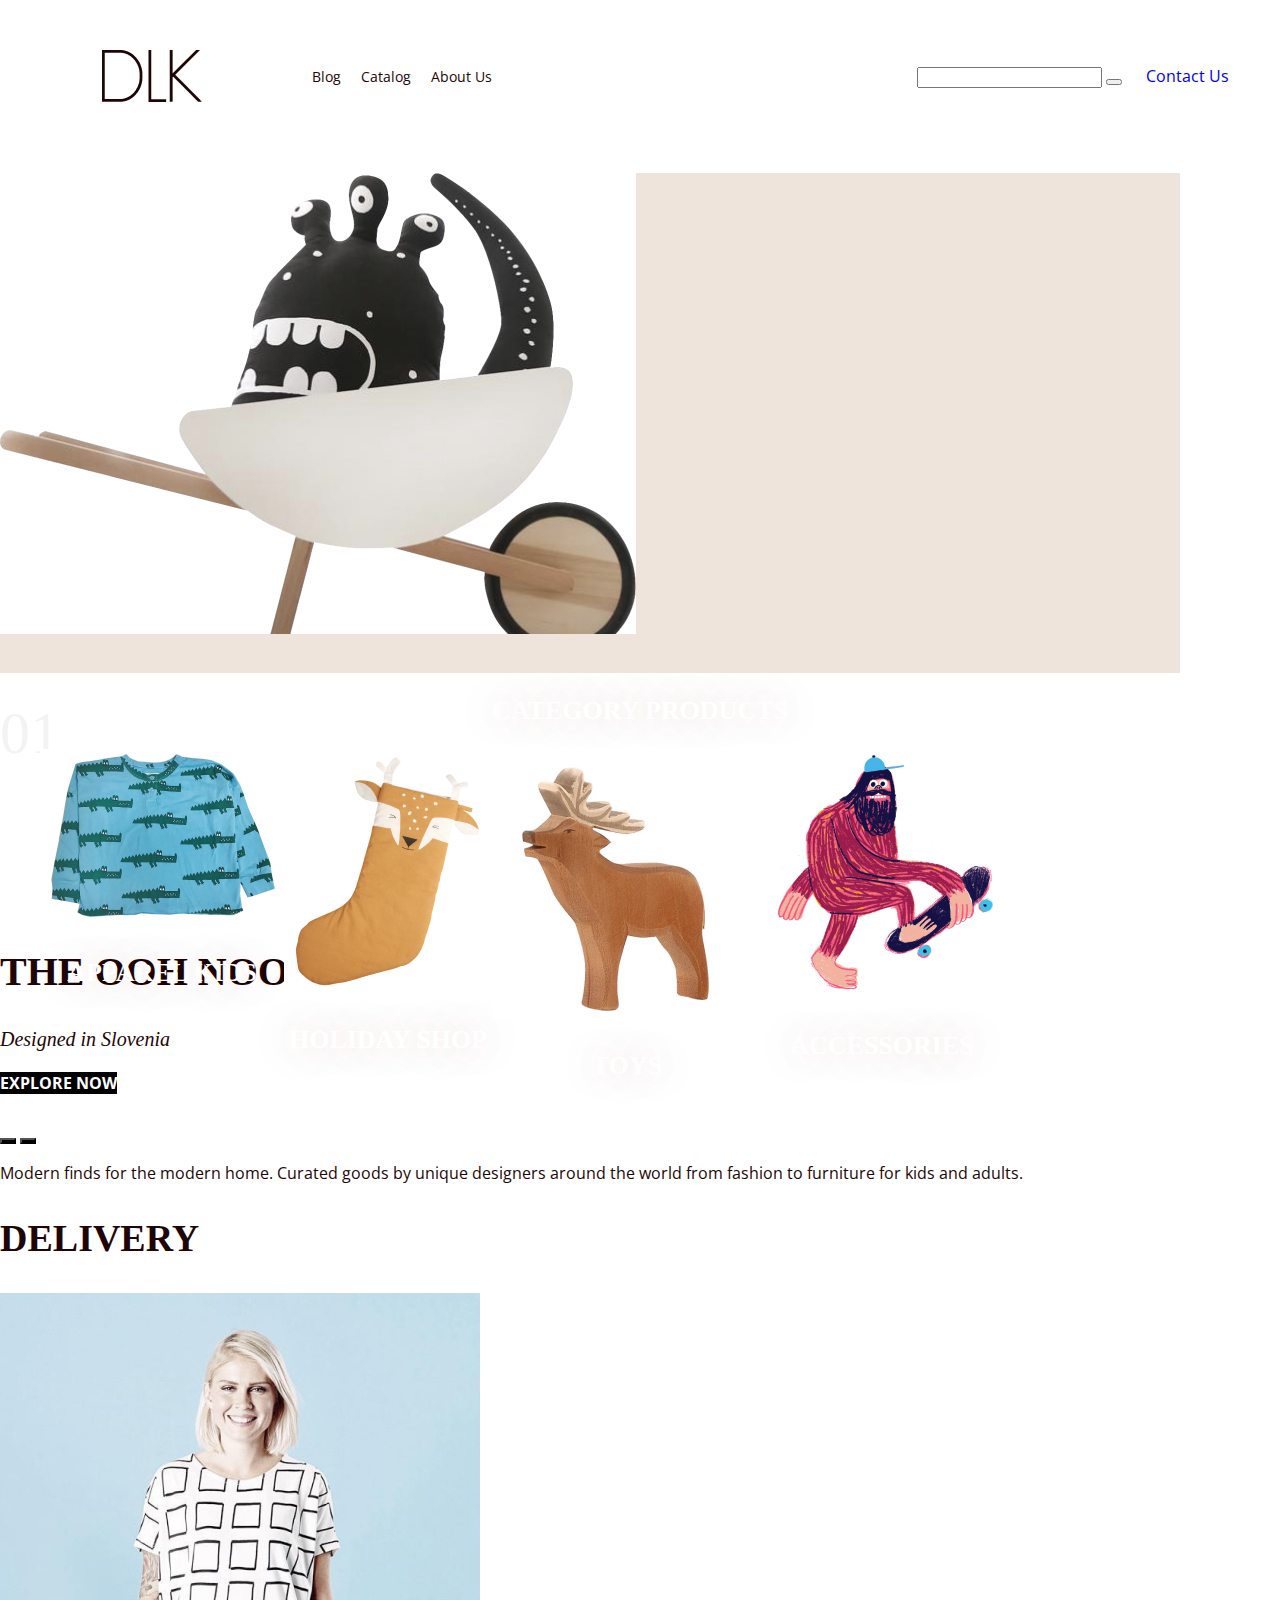
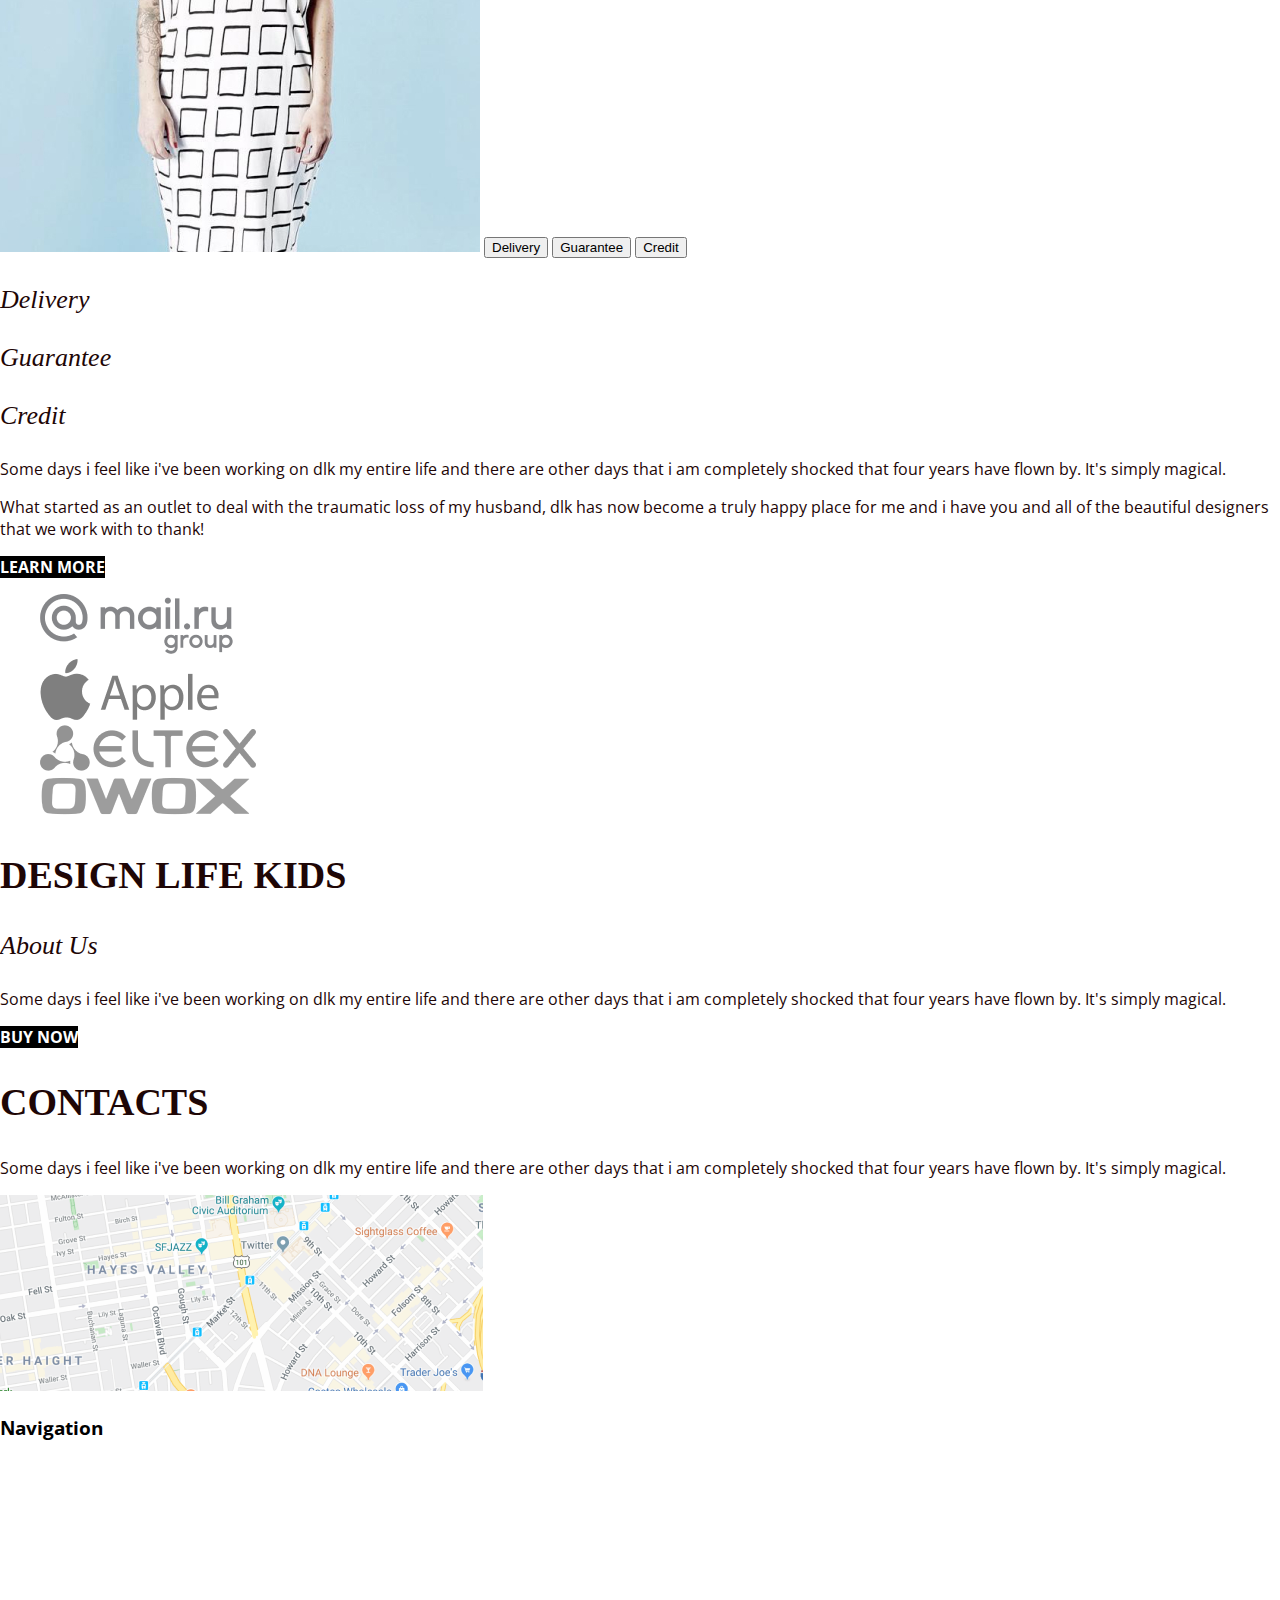
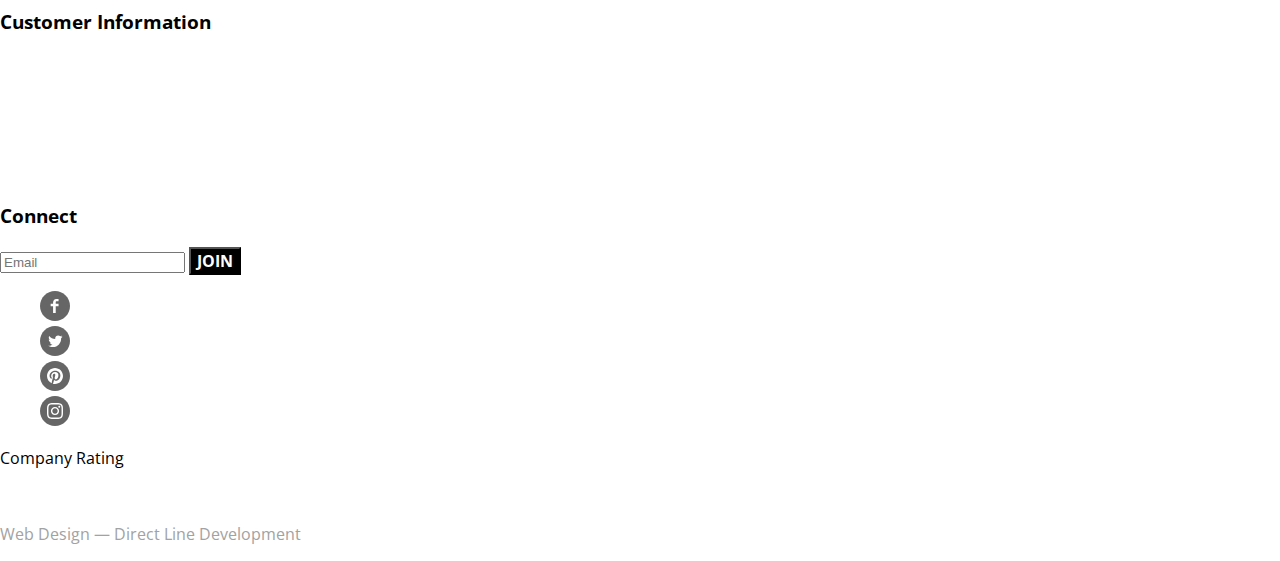
<file: index.html>
<!DOCTYPE html>
<html lang="en">
<head>
    <meta charset="UTF-8">
    <meta http-equiv="X-UA-Compatible" content="IE=edge">
    <meta name="viewport" content="width=device-width, initial-scale=1.0">
    <title>Document</title>
    <link rel="preconnect" href="https://fonts.gstatic.com">    
    <link href="https://fonts.googleapis.com/css2?family=Open+Sans:ital,wght@0,300;0,400;0,600;0,700;0,800;1,300;1,400;1,600;1,700;1,800&display=swap" rel="stylesheet">
    <link rel="stylesheet" href="https://necolas.github.io/normalize.css/latest/normalize.css">
    <link rel="stylesheet" href="/main.css">
    <link rel="stylesheet" href="./style.css">
</head>
<body>
    <header class="header">
        <div class="container">
            <div class="header-content">
                <img src="/images/main-logo.png" alt="logo" class="header-logo">
                <nav class="header">
                    <ul class="header-nav-list">
                        <li><a href="#" class="header-link">Blog</a></li>
                        <li><a href="#" class="header-link">Catalog</a></li>
                        <li><a href="#" class="header-link">About Us</a></li>
                    </ul>
                </nav>
                <form class="header-search">
                    <input type="text" placeholder="">
                    <button type="submit"></button>
                </form>
                <a class="header-btn" href="/pages/contact-us">Contact  Us</a>
            </div>            
        </div>       
    </header>
    <main>
        <h1 class="unvisible"></h1>
        <section class="poster1">
            <img src="/images/poster1.jpg" alt="logo" class="poster1-logo">
            <p class="poster1-number">01</p>
            <ul class="category-nav-list">
                <li><button class="category-btn1 active btn"></button></li>
                <li><button class="category-btn1 btn"></button></li>
                <li><button class="category-btn1 btn"></button></li>
                <li><button class="category-btn1 btn"></button></li>
            </ul>
            <h2 class="poster1-title">THE OOH NOO COLLECTION</h2>
            <p class="poster1-designed">Designed in Slovenia</p>
            <a class="poster1-btn btn" href="#">EXPLORE NOW</a>
            <p><span class="poster1-shipping">Free (continental) USA shipping on all orders of $100 USD or more!</span></p>
        </section>
        <section class="category">
            <h2 class="category-title">Category Products</h2>
            <ul class="category-list">
                <li class="categorys">
                    <img class="category-logo" src="/images/category-1.jpg" alt="category-1">
                    <h3 class="category-title">APPAREL
                        KIDS</h3>
                </li>
                <li class="categorys">
                    <img class="category-logo" src="/images/category-2.jpg" alt="category-2">
                    <h3 class="category-title">HOLIDAY
                        SHOP</h3>
                </li>
                <li class="categorys">
                    <img class="category-logo" src="/images/category-3.jpg" alt="category-3">
                    <h3 class="category-title">TOYS</h3>
                </li>
                <li class="categorys">
                    <img class="category-logo" src="/images/category-4.jpg" alt="category-4">
                    <h3 class="category-title">ACCESSORIES</h3>
                </li>
            </ul>
            <button class="button-prev-category btn"></button>
            <button class="button-next-category btn"></button>
            <p class="category-description">Modern finds for the modern home. Curated goods by unique designers around the world from fashion to furniture for kids and adults.</p>
        </section>
        <section class="delivery">
            <h2 class="delivery-title">Delivery</h2>
            <img class="delivery-logo" src="/images/delivery-logo.jpg" alt="delivery-img">
            <button class="delivery-btn">Delivery</button>
            <button class="delivery-btn">Guarantee</button>
            <button class="delivery-btn">Credit</button>
            <h3 class="delivery-title-list unique-delivery">Delivery</h3>
            <h3 class="delivery-title-list">Guarantee</h3>
            <h3 class="delivery-title-list">Credit</h3>
            <p class="delivery-description">Some days i feel like i've been working on dlk my entire life and there are other days that i am completely shocked that four years have flown by. It's simply magical.</p>
            <p class="delivery-description">What started as an outlet to deal  with the traumatic loss of my husband, dlk has now become a truly happy place for me and i have you and all of the beautiful designers that we work with to thank!</p>
            <a class="delivery-btn btn" href="#">LEARN MORE</a>
        </section>
        <section class="partners">
            <ul class="partners-list">
                <li class="partner"><a href="" class="partners-link"><img class="partners-img" src="/images/partner-1.png" alt="partners"></a></li>
                <li class="partner"><a href="" class="partners-link"><img class="partners-img" src="/images/partner-2.png" alt="partners"></a></li>
                <li class="partner"><a href="" class="partners-link"><img class="partners-img" src="/images/partner-3.png" alt="partners"></a></li>
                <li class="partner"><a href="" class="partners-link"><img class="partners-img" src="/images/partner-4.png" alt="partners"></a></li>
            </ul>
        </section>
    </main>
    <section class="about-us">
        <div class="about-us">
            <h2 class="about-us-title">Design Life Kids</h2>
            <p class="about-us-about">About Us</p>
            <p class="about-us-description">Some days i feel like i've been working on dlk my entire life and there are other days that i am completely shocked that four years have flown by. It's simply magical.</p>
            <a class="about-us-btn btn" href="#">BUY NOW</a>
        </div>
        <div class="map">
            <h2 class="map-title">Contacts</h2>
            <p class="map-description">Some days i feel like i've been working on dlk my entire life and there are other days that i am completely shocked that four years have flown by. It's simply magical.</p>
            <img class="map-img" src="/images/map.png" alt="map-img">
        </div>
    </section>
    <footer class="footer">
        <section class="footer-nav">
            <h3 class="footer-title">Navigation</h3>
            <nav class="footer-nav">
                <ul class="footer-list">
                    <li class="footer-choice"><a href="#" class="footer-link">About Us</a></li>
                    <li class="footer-choice"><a href="#" class="footer-link">Blog</a></li>
                    <li class="footer-choice"><a href="#" class="footer-link">Design Services</a></li>
                    <li class="footer-choice"><a href="#" class="footer-link">Featured On</a></li>
                    <li class="footer-choice"><a href="#" class="footer-link">2018 Holiday Catalog</a></li>
                    <li class="footer-choice"><a href="#" class="footer-link">Shop By Designer</a></li>
                </ul>
            </nav>
        </section>
        <section class="footer-customer">
            <h3 class="footer-title">Customer Information</h3>
                <ul class="footer-list">
                    <li class="footer-customer-choice"><a href="#" class="footer-link">Contact Us</a></li>
                    <li class="footer-customer-choice"><a href="#" class="footer-link">Sale Exclusions</a></li>
                    <li class="footer-customer-choice"><a href="#" class="footer-link">Shipping & Returns</a></li>
                    <li class="footer-customer-choice"><a href="#" class="footer-link">Terms & Conditions</a></li>
                    <li class="footer-customer-choice"><a href="#" class="footer-link">Privacy Policy</a></li>
                    <li class="footer-customer-choice"><a href="#" class="footer-link">Search</a></li>
                </ul>
        </section>
        <section class="footer-connect">
            <h3 class="footer-title">Connect</h3>
            <form class="footer-connect-search">
                <input class="footer-input" type="text" placeholder="Email">
                <button class="footer-search-btn btn" type="submit">JOIN</button>
            </form>
            <ul class="footer-list">
                <li class="footer-link-logo">
                    <a href="#">
                        <svg width="30" height="30" viewBox="0 0 30 30" fill="none" xmlns="http://www.w3.org/2000/svg">
                            <path fill-rule="evenodd" clip-rule="evenodd" d="M0 15C0 6.71573 6.71573 0 15 0C23.2843 0 30 6.71573 30 15C30 23.2843 23.2843 30 15 30C6.71573 30 0 23.2843 0 15Z" fill="#666666"/>
                            <path fill-rule="evenodd" clip-rule="evenodd" d="M18.5527 10.3672H16.2967C16.0307 10.3672 15.7337 10.7172 15.7337 11.1852V12.8142H18.5527V15.1352H15.7337V22.1052H13.0707V15.1352H10.6577V12.8142H13.0707V11.4472C13.0707 9.48823 14.4317 7.89423 16.2967 7.89423H18.5527V10.3672Z" fill="white"/>
                        </svg>
                    </a>
                </li>
                <li class="footer-link-logo">
                    <a href="#">
                        <svg width="30" height="30" viewBox="0 0 30 30" fill="none" xmlns="http://www.w3.org/2000/svg">
                            <path fill-rule="evenodd" clip-rule="evenodd" d="M0 15C0 6.71573 6.71573 0 15 0C23.2843 0 30 6.71573 30 15C30 23.2843 23.2843 30 15 30C6.71573 30 0 23.2843 0 15Z" fill="#666666"/>
                            <path fill-rule="evenodd" clip-rule="evenodd" d="M21.1006 12.2891C21.1056 12.4161 21.1096 12.5431 21.1096 12.6721C21.1096 16.5761 18.1366 21.0781 12.7026 21.0781C11.0346 21.0781 9.48058 20.5881 8.17358 19.7501C8.40658 19.7771 8.64158 19.7911 8.87958 19.7911C10.2636 19.7911 11.5376 19.3181 12.5486 18.5251C11.2556 18.5021 10.1656 17.6481 9.78758 16.4751C9.96858 16.5101 10.1546 16.5271 10.3446 16.5271C10.6136 16.5271 10.8746 16.4921 11.1226 16.4241C9.77158 16.1521 8.75158 14.9591 8.75158 13.5271V13.4901C9.15058 13.7111 9.60758 13.8441 10.0916 13.8591C9.29858 13.3301 8.77758 12.4261 8.77758 11.4001C8.77758 10.8591 8.92258 10.3521 9.17658 9.91612C10.6326 11.7031 12.8106 12.8791 15.2656 13.0021C15.2156 12.7851 15.1906 12.5601 15.1906 12.3281C15.1906 10.6971 16.5126 9.37512 18.1446 9.37512C18.9936 9.37512 19.7616 9.73212 20.2996 10.3071C20.9736 10.1761 21.6056 9.93012 22.1766 9.59012C21.9556 10.2811 21.4886 10.8591 20.8766 11.2251C21.4746 11.1541 22.0446 10.9961 22.5756 10.7601C22.1776 11.3521 21.6776 11.8731 21.1006 12.2891Z" fill="white"/>
                        </svg>
                    </a>
                </li>
                <li class="footer-link-logo">
                    <a href="#">
                        <svg width="30" height="30" viewBox="0 0 30 30" fill="none" xmlns="http://www.w3.org/2000/svg">
                            <path fill-rule="evenodd" clip-rule="evenodd" d="M0 15C0 6.71573 6.71573 0 15 0C23.2843 0 30 6.71573 30 15C30 23.2843 23.2843 30 15 30C6.71573 30 0 23.2843 0 15Z" fill="#666666"/>
                            <path fill-rule="evenodd" clip-rule="evenodd" d="M15.0005 7C10.5825 7 7 10.5816 7 15.0005C7 18.2754 8.97001 21.0902 11.7896 22.3273C11.767 21.7694 11.7858 21.0977 11.9279 20.49C12.0821 19.8408 12.9571 16.1313 12.9571 16.1313C12.9571 16.1313 12.7021 15.6205 12.7021 14.865C12.7021 13.6796 13.3898 12.7943 14.245 12.7943C14.9722 12.7943 15.3241 13.3409 15.3241 13.9957C15.3241 14.7267 14.8575 15.8208 14.6176 16.8341C14.4172 17.6836 15.0428 18.3751 15.8801 18.3751C17.3957 18.3751 18.4165 16.4286 18.4165 14.1218C18.4165 12.3691 17.2358 11.0567 15.088 11.0567C12.6617 11.0567 11.1498 12.8658 11.1498 14.8866C11.1498 15.5847 11.3549 16.0758 11.6767 16.4559C11.8253 16.6318 11.8451 16.7014 11.7914 16.9027C11.7538 17.0486 11.6654 17.4042 11.6287 17.5444C11.5751 17.7466 11.4114 17.82 11.2288 17.7448C10.1102 17.2885 9.58999 16.0645 9.58999 14.6881C9.58999 12.4161 11.5064 9.68972 15.3072 9.68972C18.3619 9.68972 20.3724 11.9015 20.3724 14.2732C20.3724 17.4117 18.6282 19.7562 16.0551 19.7562C15.1924 19.7562 14.3795 19.2895 14.1011 18.7599C14.1011 18.7599 13.6363 20.6029 13.5385 20.9585C13.3691 21.5747 13.037 22.1919 12.7332 22.6717C13.4529 22.8843 14.213 23 15.0005 23C19.4184 23 23 19.4184 23 15.0005C23 10.5816 19.4184 7 15.0005 7Z" fill="white"/>
                        </svg>
                    </a>
                </li>
                <li class="footer-link-logo">
                    <a href="#">
                        <svg width="30" height="30" viewBox="0 0 30 30" fill="none" xmlns="http://www.w3.org/2000/svg">
                            <path fill-rule="evenodd" clip-rule="evenodd" d="M0 15C0 6.71573 6.71573 0 15 0C23.2843 0 30 6.71573 30 15C30 23.2843 23.2843 30 15 30C6.71573 30 0 23.2843 0 15Z" fill="#666666"/>
                            <path fill-rule="evenodd" clip-rule="evenodd" d="M15 7C12.8273 7 12.5549 7.0092 11.7016 7.04813C10.8501 7.08697 10.2686 7.22223 9.7597 7.42C9.23363 7.62443 8.7875 7.89797 8.3427 8.3427C7.89797 8.7875 7.62443 9.23363 7.42 9.7597C7.22223 10.2686 7.08697 10.8501 7.04813 11.7016C7.0092 12.5549 7 12.8273 7 15C7 17.1727 7.0092 17.4451 7.04813 18.2984C7.08697 19.1499 7.22223 19.7314 7.42 20.2403C7.62443 20.7664 7.89797 21.2125 8.3427 21.6573C8.7875 22.102 9.23363 22.3756 9.7597 22.58C10.2686 22.7778 10.8501 22.913 11.7016 22.9519C12.5549 22.9908 12.8273 23 15 23C17.1727 23 17.4451 22.9908 18.2984 22.9519C19.1499 22.913 19.7314 22.7778 20.2403 22.58C20.7664 22.3756 21.2125 22.102 21.6573 21.6573C22.102 21.2125 22.3756 20.7664 22.58 20.2403C22.7778 19.7314 22.913 19.1499 22.9519 18.2984C22.9908 17.4451 23 17.1727 23 15C23 12.8273 22.9908 12.5549 22.9519 11.7016C22.913 10.8501 22.7778 10.2686 22.58 9.7597C22.3756 9.23363 22.102 8.7875 21.6573 8.3427C21.2125 7.89797 20.7664 7.62443 20.2403 7.42C19.7314 7.22223 19.1499 7.08697 18.2984 7.04813C17.4451 7.0092 17.1727 7 15 7ZM15 8.44143C17.1361 8.44143 17.3891 8.4496 18.2327 8.4881C19.0127 8.52367 19.4363 8.65397 19.7182 8.76353C20.0916 8.90867 20.3581 9.08203 20.638 9.362C20.918 9.6419 21.0913 9.9084 21.2365 10.2818C21.346 10.5637 21.4763 10.9873 21.5119 11.7673C21.5504 12.6109 21.5586 12.8639 21.5586 15C21.5586 17.1361 21.5504 17.3891 21.5119 18.2327C21.4763 19.0127 21.346 19.4363 21.2365 19.7182C21.0913 20.0916 20.918 20.3581 20.638 20.638C20.3581 20.918 20.0916 21.0913 19.7182 21.2365C19.4363 21.346 19.0127 21.4763 18.2327 21.5119C17.3892 21.5504 17.1363 21.5586 15 21.5586C12.8637 21.5586 12.6108 21.5504 11.7673 21.5119C10.9873 21.4763 10.5637 21.346 10.2818 21.2365C9.9084 21.0913 9.64193 20.918 9.36197 20.638C9.08207 20.3581 8.90867 20.0916 8.76353 19.7182C8.65397 19.4363 8.52367 19.0127 8.4881 18.2327C8.4496 17.3891 8.44143 17.1361 8.44143 15C8.44143 12.8639 8.4496 12.6109 8.4881 11.7673C8.52367 10.9873 8.65397 10.5637 8.76353 10.2818C8.90867 9.9084 9.08203 9.6419 9.36197 9.362C9.64193 9.08203 9.9084 8.90867 10.2818 8.76353C10.5637 8.65397 10.9873 8.52367 11.7673 8.4881C12.6109 8.4496 12.8639 8.44143 15 8.44143ZM10.8919 15C10.8919 12.7311 12.7311 10.8919 15 10.8919C17.2689 10.8919 19.1081 12.7311 19.1081 15C19.1081 17.2689 17.2689 19.1081 15 19.1081C12.7311 19.1081 10.8919 17.2689 10.8919 15ZM15 17.6667C13.5272 17.6667 12.3333 16.4728 12.3333 15C12.3333 13.5272 13.5272 12.3333 15 12.3333C16.4728 12.3333 17.6667 13.5272 17.6667 15C17.6667 16.4728 16.4728 17.6667 15 17.6667ZM19.2704 11.6896C19.8006 11.6896 20.2304 11.2598 20.2304 10.7296C20.2304 10.1994 19.8006 9.76957 19.2704 9.76957C18.7402 9.76957 18.3104 10.1994 18.3104 10.7296C18.3104 11.2598 18.7402 11.6896 19.2704 11.6896Z" fill="white"/>
                        </svg>
                    </a>
                </li>
            </ul>
        </section>
        <div id="rating">
            <div class="comment" id="message">Company Rating</div>
            <div>
                <div class="stars" id="db_1"></div>
            </div>
        </div>
        <p class="copyright-notice">Copyright © 2018 Dlk • Design Life Kids</p>
        <p class="developer">Web Design — Direct Line Development</p>
    </footer>
</body>
</html>
</file>
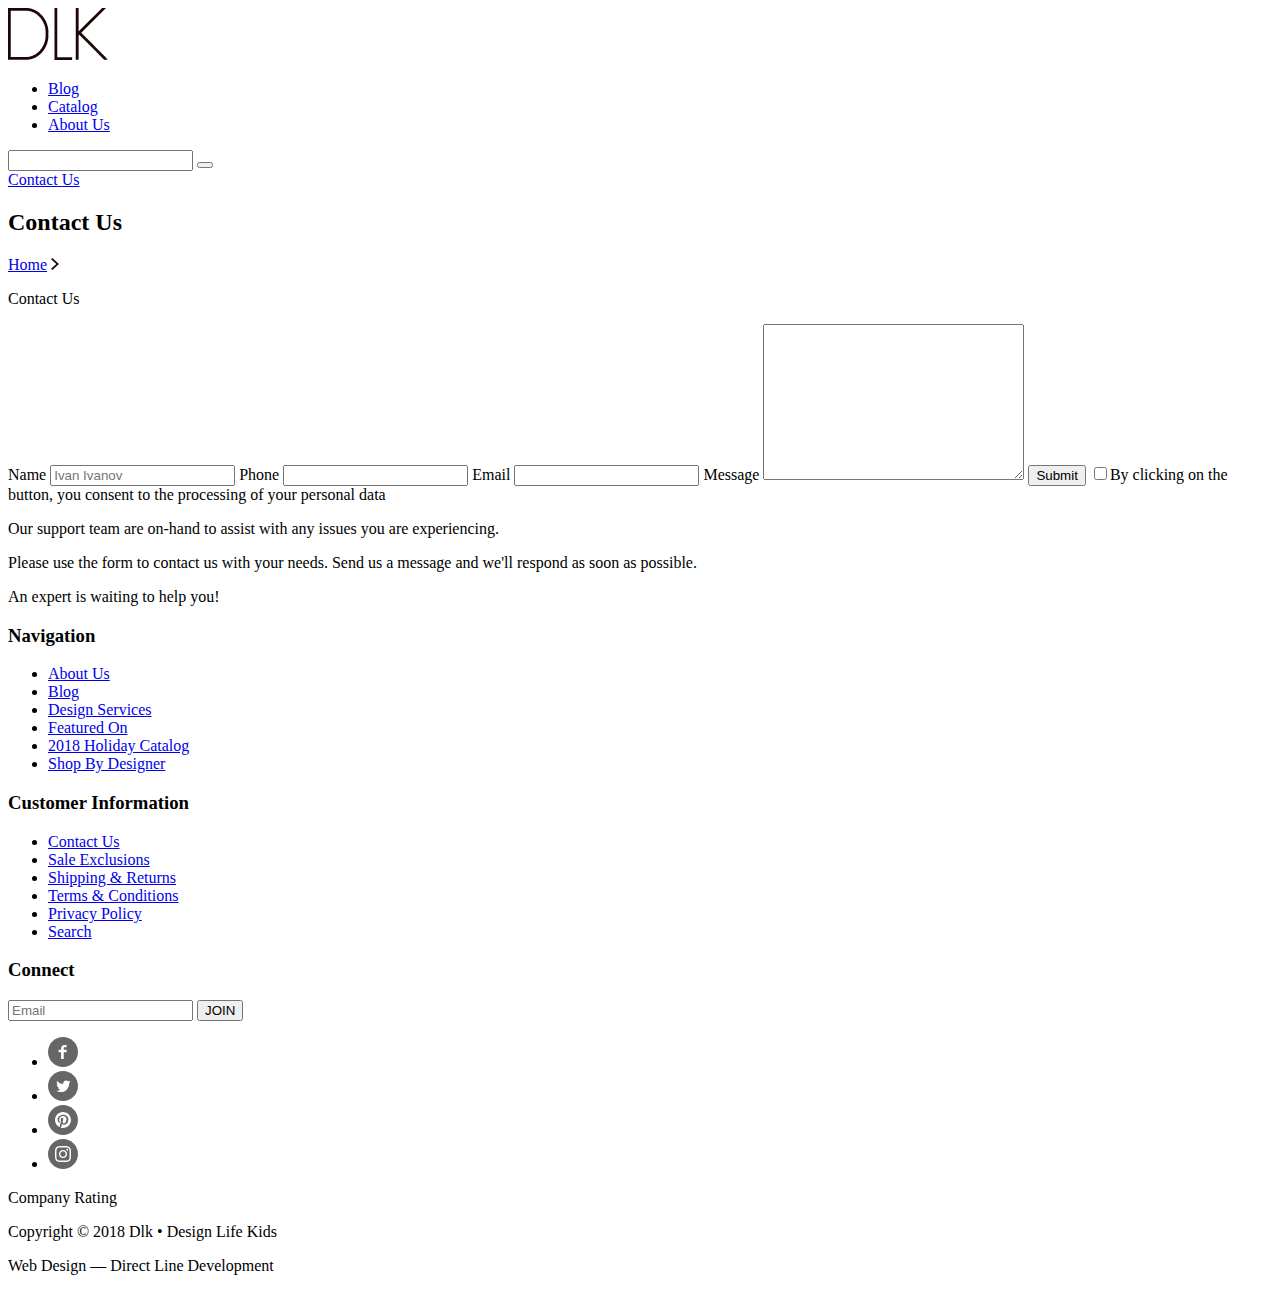
<file: pages/contact-us/index.html>
<!DOCTYPE html>
<html lang="en">
<head>
    <meta charset="UTF-8">
    <meta http-equiv="X-UA-Compatible" content="IE=edge">
    <meta name="viewport" content="width=device-width, initial-scale=1.0">
    <title>Document</title>
</head>
<body>
    <header class="header">
        <a href="/">
            <img src="/images/main-logo.png" alt="logo" class="header-logo">
        </a>        
        <nav class="header">
            <ul>
                <li><a href="#" class="link">Blog</a></li>
                <li><a href="#" class="link">Catalog</a></li>
                <li><a href="#" class="link">About Us</a></li>
            </ul>
        </nav>
        <form class="header-search">
            <input type="text" placeholder="">
            <button type="submit"></button>
        </form>
        <a class="header-btn btn" href="/pages/contact-us">Contact  Us</a>
    </header>
    <main>
        <h2 class="contact-us-title">Contact  Us</h2>
        <div class="contact-us-switcher">
            <a href="/">Home</a>
            <svg class="contact-us-switch" width="8" height="12" viewBox="0 0 8 12" fill="none" xmlns="http://www.w3.org/2000/svg">
                <path fill-rule="evenodd" clip-rule="evenodd" d="M1.31229 0L0 1.17735L5.37541 6L0 10.8227L1.31229 12L8 6L1.31229 0Z" fill="#1E0606"/>
            </svg>
            <p class="contact-us-text">Contact Us</p>
        </div>        
        <form method="get">
            <label>
                <span>
                    Name
                </span>
                <input type="text" name="Name" placeholder="Ivan Ivanov">
            </label><label>
                <span>
                    Phone
                </span>
                <input type="text" name="Phone" >
            </label><label>
                <span>
                    Email
                </span>
                <input type="email" name="Email" >
            </label>     
            <label>
                <span>
                    Message
                </span>
                <textarea name="message" cols="30" rows="10"></textarea>
            </label>
            <button class="btn">Submit</button>
            <input type="checkbox" name="consentPersonalData"><span>By clicking on the button, you consent to the processing of your personal data</span>
        </form>
        <p class="contact-us-text">Our support team are on-hand to assist with any issues you are experiencing.</p>
        <p class="contact-us-text">Please use the form to contact us with your needs. Send us a message and we'll respond as soon as possible.</p>
        <span class="text-help-you">An expert is waiting to help you!</span>
    </main>
    <footer>
        <section class="footer-nav">
            <h3 class="footer-nav-title">Navigation</h3>
            <nav class="footer-nav">
                <ul class="footer-nav-list">
                    <li class="footer-nav-choice"><a href="#" class="footer-nav-link">About Us</a></li>
                    <li class="footer-nav-choice"><a href="#" class="footer-nav-link">Blog</a></li>
                    <li class="footer-nav-choice"><a href="#" class="footer-nav-link">Design Services</a></li>
                    <li class="footer-nav-choice"><a href="#" class="footer-nav-link">Featured On</a></li>
                    <li class="footer-nav-choice"><a href="#" class="footer-nav-link">2018 Holiday Catalog</a></li>
                    <li class="footer-nav-choice"><a href="#" class="footer-nav-link">Shop By Designer</a></li>
                </ul>
            </nav>
        </section>
        <section class="footer-customer">
            <h3 class="footer-customer-title">Customer Information</h3>
                <ul class="footer-customer-list">
                    <li class="footer-customer-choice"><a href="#" class="footer-customer-link">Contact Us</a></li>
                    <li class="footer-customer-choice"><a href="#" class="footer-customer-link">Sale Exclusions</a></li>
                    <li class="footer-customer-choice"><a href="#" class="footer-customer-link">Shipping & Returns</a></li>
                    <li class="footer-customer-choice"><a href="#" class="footer-customer-link">Terms & Conditions</a></li>
                    <li class="footer-customer-choice"><a href="#" class="footer-customer-link">Privacy Policy</a></li>
                    <li class="footer-customer-choice"><a href="#" class="footer-customer-link">Search</a></li>
                </ul>
        </section>
        <section class="footer-connect">
            <h3 class="footer-connect-title">Connect</h3>
            <form class="footer-connect-search">
                <input class="footer-input" type="text" placeholder="Email">
                <button class="footer-search-btn" type="submit">JOIN</button>
            </form>
            <ul class="footer-connect-list">
                <li class="footer-link-logo">
                    <a href="#">
                        <svg width="30" height="30" viewBox="0 0 30 30" fill="none" xmlns="http://www.w3.org/2000/svg">
                            <path fill-rule="evenodd" clip-rule="evenodd" d="M0 15C0 6.71573 6.71573 0 15 0C23.2843 0 30 6.71573 30 15C30 23.2843 23.2843 30 15 30C6.71573 30 0 23.2843 0 15Z" fill="#666666"/>
                            <path fill-rule="evenodd" clip-rule="evenodd" d="M18.5527 10.3672H16.2967C16.0307 10.3672 15.7337 10.7172 15.7337 11.1852V12.8142H18.5527V15.1352H15.7337V22.1052H13.0707V15.1352H10.6577V12.8142H13.0707V11.4472C13.0707 9.48823 14.4317 7.89423 16.2967 7.89423H18.5527V10.3672Z" fill="white"/>
                        </svg>
                    </a>
                </li>
                <li class="footer-link-logo">
                    <a href="#">
                        <svg width="30" height="30" viewBox="0 0 30 30" fill="none" xmlns="http://www.w3.org/2000/svg">
                            <path fill-rule="evenodd" clip-rule="evenodd" d="M0 15C0 6.71573 6.71573 0 15 0C23.2843 0 30 6.71573 30 15C30 23.2843 23.2843 30 15 30C6.71573 30 0 23.2843 0 15Z" fill="#666666"/>
                            <path fill-rule="evenodd" clip-rule="evenodd" d="M21.1006 12.2891C21.1056 12.4161 21.1096 12.5431 21.1096 12.6721C21.1096 16.5761 18.1366 21.0781 12.7026 21.0781C11.0346 21.0781 9.48058 20.5881 8.17358 19.7501C8.40658 19.7771 8.64158 19.7911 8.87958 19.7911C10.2636 19.7911 11.5376 19.3181 12.5486 18.5251C11.2556 18.5021 10.1656 17.6481 9.78758 16.4751C9.96858 16.5101 10.1546 16.5271 10.3446 16.5271C10.6136 16.5271 10.8746 16.4921 11.1226 16.4241C9.77158 16.1521 8.75158 14.9591 8.75158 13.5271V13.4901C9.15058 13.7111 9.60758 13.8441 10.0916 13.8591C9.29858 13.3301 8.77758 12.4261 8.77758 11.4001C8.77758 10.8591 8.92258 10.3521 9.17658 9.91612C10.6326 11.7031 12.8106 12.8791 15.2656 13.0021C15.2156 12.7851 15.1906 12.5601 15.1906 12.3281C15.1906 10.6971 16.5126 9.37512 18.1446 9.37512C18.9936 9.37512 19.7616 9.73212 20.2996 10.3071C20.9736 10.1761 21.6056 9.93012 22.1766 9.59012C21.9556 10.2811 21.4886 10.8591 20.8766 11.2251C21.4746 11.1541 22.0446 10.9961 22.5756 10.7601C22.1776 11.3521 21.6776 11.8731 21.1006 12.2891Z" fill="white"/>
                        </svg>
                    </a>
                </li>
                <li class="footer-link-logo">
                    <a href="#">
                        <svg width="30" height="30" viewBox="0 0 30 30" fill="none" xmlns="http://www.w3.org/2000/svg">
                            <path fill-rule="evenodd" clip-rule="evenodd" d="M0 15C0 6.71573 6.71573 0 15 0C23.2843 0 30 6.71573 30 15C30 23.2843 23.2843 30 15 30C6.71573 30 0 23.2843 0 15Z" fill="#666666"/>
                            <path fill-rule="evenodd" clip-rule="evenodd" d="M15.0005 7C10.5825 7 7 10.5816 7 15.0005C7 18.2754 8.97001 21.0902 11.7896 22.3273C11.767 21.7694 11.7858 21.0977 11.9279 20.49C12.0821 19.8408 12.9571 16.1313 12.9571 16.1313C12.9571 16.1313 12.7021 15.6205 12.7021 14.865C12.7021 13.6796 13.3898 12.7943 14.245 12.7943C14.9722 12.7943 15.3241 13.3409 15.3241 13.9957C15.3241 14.7267 14.8575 15.8208 14.6176 16.8341C14.4172 17.6836 15.0428 18.3751 15.8801 18.3751C17.3957 18.3751 18.4165 16.4286 18.4165 14.1218C18.4165 12.3691 17.2358 11.0567 15.088 11.0567C12.6617 11.0567 11.1498 12.8658 11.1498 14.8866C11.1498 15.5847 11.3549 16.0758 11.6767 16.4559C11.8253 16.6318 11.8451 16.7014 11.7914 16.9027C11.7538 17.0486 11.6654 17.4042 11.6287 17.5444C11.5751 17.7466 11.4114 17.82 11.2288 17.7448C10.1102 17.2885 9.58999 16.0645 9.58999 14.6881C9.58999 12.4161 11.5064 9.68972 15.3072 9.68972C18.3619 9.68972 20.3724 11.9015 20.3724 14.2732C20.3724 17.4117 18.6282 19.7562 16.0551 19.7562C15.1924 19.7562 14.3795 19.2895 14.1011 18.7599C14.1011 18.7599 13.6363 20.6029 13.5385 20.9585C13.3691 21.5747 13.037 22.1919 12.7332 22.6717C13.4529 22.8843 14.213 23 15.0005 23C19.4184 23 23 19.4184 23 15.0005C23 10.5816 19.4184 7 15.0005 7Z" fill="white"/>
                        </svg>
                    </a>
                </li>
                <li class="footer-link-logo">
                    <a href="#">
                        <svg width="30" height="30" viewBox="0 0 30 30" fill="none" xmlns="http://www.w3.org/2000/svg">
                            <path fill-rule="evenodd" clip-rule="evenodd" d="M0 15C0 6.71573 6.71573 0 15 0C23.2843 0 30 6.71573 30 15C30 23.2843 23.2843 30 15 30C6.71573 30 0 23.2843 0 15Z" fill="#666666"/>
                            <path fill-rule="evenodd" clip-rule="evenodd" d="M15 7C12.8273 7 12.5549 7.0092 11.7016 7.04813C10.8501 7.08697 10.2686 7.22223 9.7597 7.42C9.23363 7.62443 8.7875 7.89797 8.3427 8.3427C7.89797 8.7875 7.62443 9.23363 7.42 9.7597C7.22223 10.2686 7.08697 10.8501 7.04813 11.7016C7.0092 12.5549 7 12.8273 7 15C7 17.1727 7.0092 17.4451 7.04813 18.2984C7.08697 19.1499 7.22223 19.7314 7.42 20.2403C7.62443 20.7664 7.89797 21.2125 8.3427 21.6573C8.7875 22.102 9.23363 22.3756 9.7597 22.58C10.2686 22.7778 10.8501 22.913 11.7016 22.9519C12.5549 22.9908 12.8273 23 15 23C17.1727 23 17.4451 22.9908 18.2984 22.9519C19.1499 22.913 19.7314 22.7778 20.2403 22.58C20.7664 22.3756 21.2125 22.102 21.6573 21.6573C22.102 21.2125 22.3756 20.7664 22.58 20.2403C22.7778 19.7314 22.913 19.1499 22.9519 18.2984C22.9908 17.4451 23 17.1727 23 15C23 12.8273 22.9908 12.5549 22.9519 11.7016C22.913 10.8501 22.7778 10.2686 22.58 9.7597C22.3756 9.23363 22.102 8.7875 21.6573 8.3427C21.2125 7.89797 20.7664 7.62443 20.2403 7.42C19.7314 7.22223 19.1499 7.08697 18.2984 7.04813C17.4451 7.0092 17.1727 7 15 7ZM15 8.44143C17.1361 8.44143 17.3891 8.4496 18.2327 8.4881C19.0127 8.52367 19.4363 8.65397 19.7182 8.76353C20.0916 8.90867 20.3581 9.08203 20.638 9.362C20.918 9.6419 21.0913 9.9084 21.2365 10.2818C21.346 10.5637 21.4763 10.9873 21.5119 11.7673C21.5504 12.6109 21.5586 12.8639 21.5586 15C21.5586 17.1361 21.5504 17.3891 21.5119 18.2327C21.4763 19.0127 21.346 19.4363 21.2365 19.7182C21.0913 20.0916 20.918 20.3581 20.638 20.638C20.3581 20.918 20.0916 21.0913 19.7182 21.2365C19.4363 21.346 19.0127 21.4763 18.2327 21.5119C17.3892 21.5504 17.1363 21.5586 15 21.5586C12.8637 21.5586 12.6108 21.5504 11.7673 21.5119C10.9873 21.4763 10.5637 21.346 10.2818 21.2365C9.9084 21.0913 9.64193 20.918 9.36197 20.638C9.08207 20.3581 8.90867 20.0916 8.76353 19.7182C8.65397 19.4363 8.52367 19.0127 8.4881 18.2327C8.4496 17.3891 8.44143 17.1361 8.44143 15C8.44143 12.8639 8.4496 12.6109 8.4881 11.7673C8.52367 10.9873 8.65397 10.5637 8.76353 10.2818C8.90867 9.9084 9.08203 9.6419 9.36197 9.362C9.64193 9.08203 9.9084 8.90867 10.2818 8.76353C10.5637 8.65397 10.9873 8.52367 11.7673 8.4881C12.6109 8.4496 12.8639 8.44143 15 8.44143ZM10.8919 15C10.8919 12.7311 12.7311 10.8919 15 10.8919C17.2689 10.8919 19.1081 12.7311 19.1081 15C19.1081 17.2689 17.2689 19.1081 15 19.1081C12.7311 19.1081 10.8919 17.2689 10.8919 15ZM15 17.6667C13.5272 17.6667 12.3333 16.4728 12.3333 15C12.3333 13.5272 13.5272 12.3333 15 12.3333C16.4728 12.3333 17.6667 13.5272 17.6667 15C17.6667 16.4728 16.4728 17.6667 15 17.6667ZM19.2704 11.6896C19.8006 11.6896 20.2304 11.2598 20.2304 10.7296C20.2304 10.1994 19.8006 9.76957 19.2704 9.76957C18.7402 9.76957 18.3104 10.1994 18.3104 10.7296C18.3104 11.2598 18.7402 11.6896 19.2704 11.6896Z" fill="white"/>
                        </svg>
                    </a>
                </li>
            </ul>
        </section>
        <div id="rating">
            <div class="comment" id="message">Company Rating</div>
            <div>
                <div class="stars" id="db_1"></div>
            </div>
        </div>
        <p class="copyright-notice">Copyright © 2018 Dlk • Design Life Kids</p>
        <p class="developer">Web Design — Direct Line Development</p>
    </footer>
</body>
</html>
</file>
<file: main.css>
body { 
    font-family: 'Open Sans', sans-serif;
}
body {
    margin: 0; 
}
a { 
    text-decoration: none;
}
html {
    box-sizing: border-box; 
}
*, 
*::before, 
*::after { 
    box-sizing: inherit; 
}
img { 
    max-width: 100%; 
}   

.btn {
    font-weight: bold;
    font-size: 16px;
    line-height: 22px;
    text-align: center;

    color: #FFFFFF;

    background-color: #000000;;
}

.container {
    max-width: 1177px;
    padding: 50 110 0 113px;
    margin: 0 auto;
}

/* Header */
.header-link {
    font-weight: normal;
    font-size: 14px;
    line-height: 19px;

    color: #1E0606;

    margin-right: 20px;
}

.header-content {
    display: flex;
    align-items: center;
}

.header-search {
    margin-left: auto;
    margin-right: 24px;
}

.header-nav-list {
    list-style-type: none;
    display: flex;
    padding: 0;
    margin-left: 60px;
}

.header-logo {
    padding: 50px;
}

/* Footer */

.footer-nav-title {
    font-family: Open Sans;
    font-style: normal;
    font-weight: normal;
    font-size: 16px;
    line-height: 22px;

    color: #AAAAAA;
}

.footer-list {
    list-style-type: none;
}

.footer-choice {

}

.footer-link {
    font-family: Open Sans;
    font-style: normal;
    font-weight: normal;
    font-size: 16px;
    line-height: 22px;

    color: #FFFFFF;
}

.footer-search-btn {
    font-family: Open Sans;
    font-style: normal;
    font-weight: bold;
    font-size: 16px;
    line-height: 22px;
    
    text-align: center;
    text-transform: uppercase;

    color: #FFFFFF;
}

.copyright-notice {
    font-family: Open Sans;
    font-style: normal;
    font-weight: normal;
    font-size: 16px;
    line-height: 22px;

    display: flex;
    align-items: center;

    color: #FFFFFF;
}

.developer {
    font-family: Open Sans;
    font-style: normal;
    font-weight: normal;
    font-size: 16px;
    line-height: 22px;
    
    display: flex;
    align-items: center;

    color: #A2A2A2;
}
</file>
<file: style.css>
/* Poster */
.poster1 {
    width: 1180px;
    height: 500px;
    background-color: #EEE4DB;
}

.poster1-logo {
}

.poster1-number {
    font-family: Montserrat;
    font-style: normal;
    font-weight: 300;
    font-size: 60px;

    color: rgba(30, 6, 6, 0.05);
}

.poster1-title {
    font-family: Montserrat;
    font-style: normal;
    font-weight: bold;
    font-size: 40px;
    line-height: 110%;

    color: #1E0606;
}

.category-nav-list {
    list-style-type: none;
}

.poster1-designed {
    font-family: Crimson Text;
    font-style: italic;
    font-weight: normal;
    font-size: 20px;
    line-height: 25px;

    color: #1E0606;
}

.poster1-btn {
    font-weight: bold;
    font-size: 16px;
    line-height: 22px;

    color: #FFFFFF;
}

.poster1-shipping {
    font-weight: bold;
    font-size: 12px;
    line-height: 16px;

    color: #FFFFFF;
}

/* Category */
.category-title {
    font-family: Montserrat;
    font-style: normal;
    font-weight: bold;
    font-size: 38px;
    line-height: 46px;

    text-transform: uppercase;

    color: #1E0606;
}

.category-list {
    display: flex;
    list-style-type: none;
}

.category-title {
    font-family: Montserrat;
    font-style: normal;
    font-weight: bold;
    font-size: 26px;
    line-height: 32px;
    text-align: center;
    text-transform: uppercase;

    color: #FFFFFF;

    text-shadow: 0px 0px 40px rgba(147, 3, 3, 0.25);
}

.category-description {
    font-weight: normal;
    font-size: 16px;
    line-height: 22px;

    color: #1E0606;
}

/* Delivery */

.delivery-title {
    font-family: Montserrat;
    font-style: normal;
    font-weight: bold;
    font-size: 38px;
    line-height: 46px;

    text-transform: uppercase;

    color: #1E0606;
}

.delivery-title-list {
    font-family: Crimson Text;
    font-style: italic;
    font-weight: normal;
    font-size: 26px;
    line-height: 32px;

    color: #1E0606;
}

.unique-delivery {

}

.delivery-description {
    font-weight: normal;
    font-size: 16px;
    line-height: 22px;

    color: #1E0606;
}

/* Partners */

.partners-list {
    list-style-type: none;
}

/* About us */

.about-us-title {
    font-family: Montserrat;
    font-style: normal;
    font-weight: bold;
    font-size: 38px;
    line-height: 46px;

    text-transform: uppercase;

    color: #1E0606;
}

.about-us-about {
    font-family: Crimson Text;
    font-style: italic;
    font-weight: normal;
    font-size: 26px;
    line-height: 32px;

    color: #1E0606;
}

.about-us-description {
    font-family: Open Sans;
    font-style: normal;
    font-weight: normal;
    font-size: 16px;
    line-height: 22px;

    color: #1E0606;
}

.about-us-btn {

}

/* Map */

.map {

}

.map-title {
    font-family: Montserrat;
    font-style: normal;
    font-weight: bold;
    font-size: 38px;
    line-height: 46px;

    text-transform: uppercase;

    color: #1E0606;
}

.map-description {
    font-family: Open Sans;
    font-style: normal;
    font-weight: normal;
    font-size: 16px;
    line-height: 22px;

    color: #1E0606;
}
</file>
